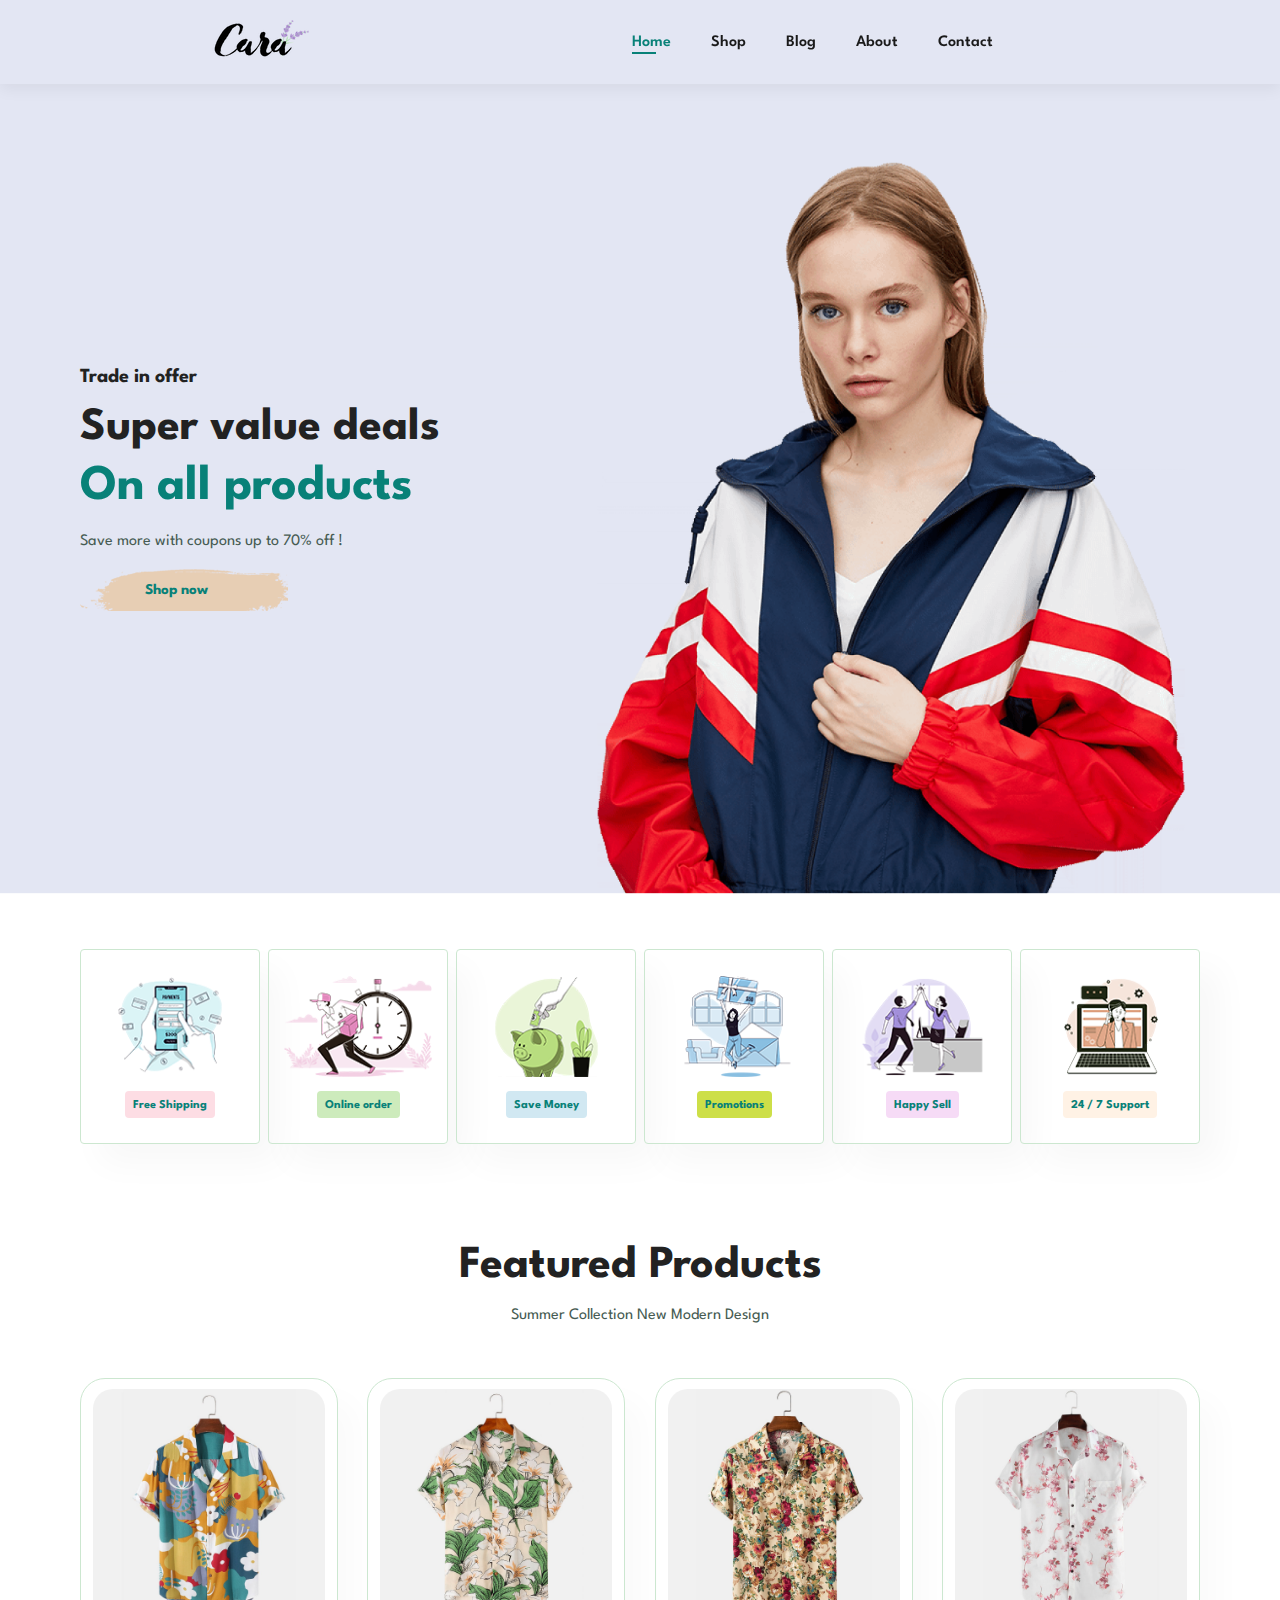
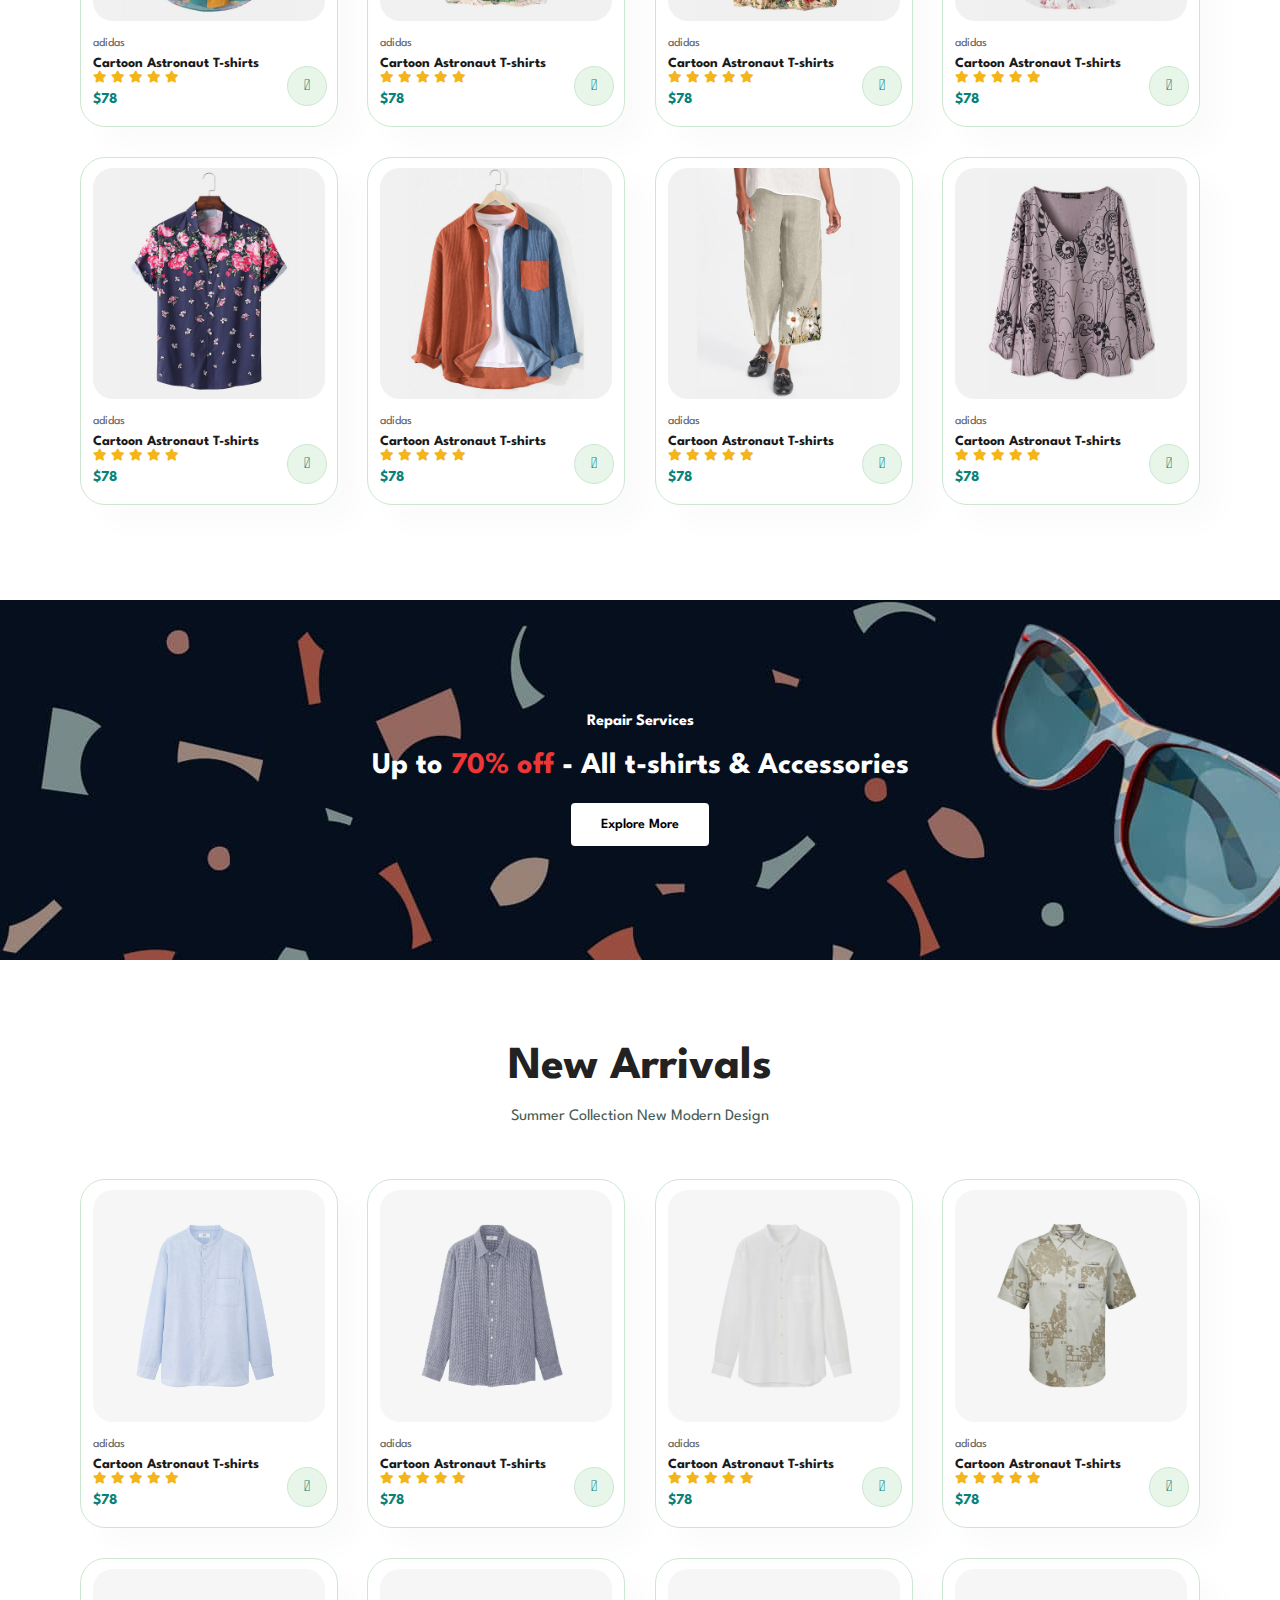
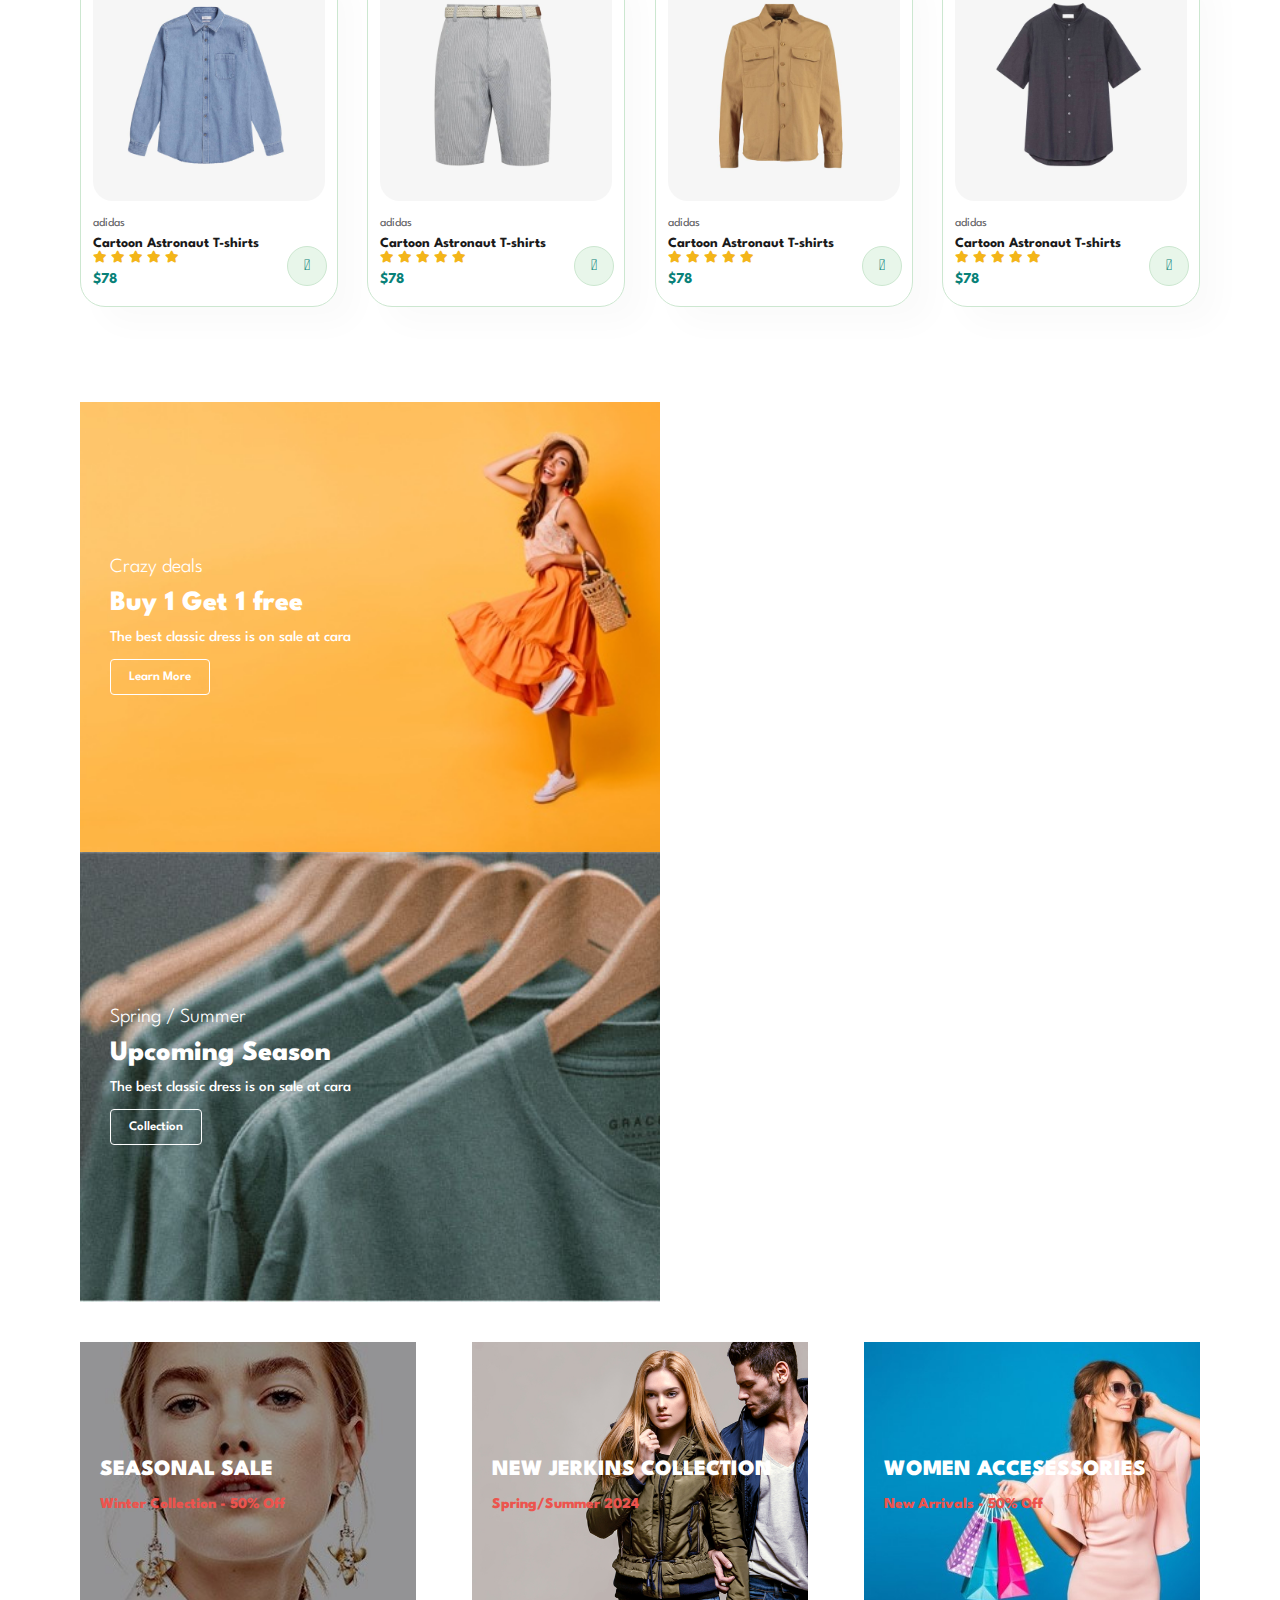
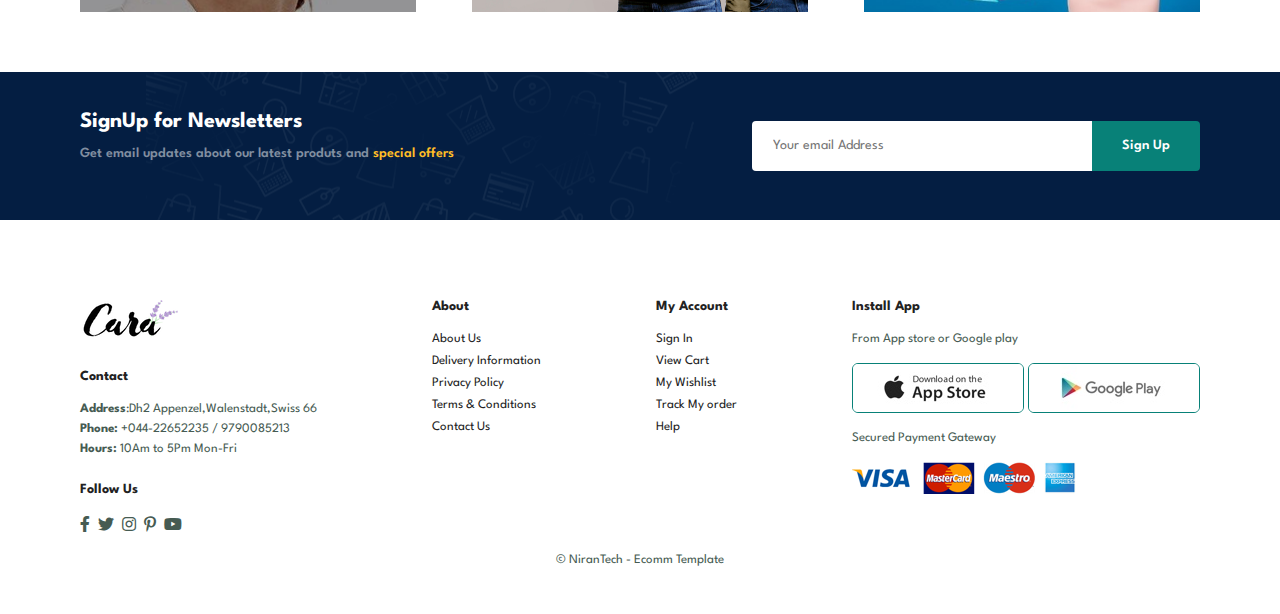
<file: index.html>
<!DOCTYPE html>
<html lang="en">

    <head>
        <meta charset="UTF-8">
        <meta http-equiv="X-UA-Compatible" content="IE=edge">
        <meta name="viewport" content="width=device-width, initial-scale=1.0">
        <title>Ecommerce Portal</title>
        <link rel="stylesheet" href="https://pro.fontawesome.com/releases/v5.10.0/css/all.css" />

        <link rel="stylesheet" href="style.css">
    </head>

    <body>

        <section id="header">
            <a href="#"><img src="img/logo.png" class="logo" alt=""></a>
    
            <div>
                <ul id="navbar">
                    <li><a class="active" href="index.html">Home</a></li>
                    <li><a href="shop.html">Shop</a></li>
                    <li><a href="blog.html">Blog</a></li>
                    <li><a href="about.html">About</a></li>
                    <li><a href="contact.html">Contact</a></li>
                    <li id="lg-bag"><a href="cart.html"><i class="far fa-shopping-bag"></i></a></li>
                    <a href="#" id="close"><i class="far fa-times"></i></a>
                </ul>
            </div>

            <div id="mobile">
                <a href="cart.html"><i class="far fa-shopping-bag"></i></a>
                <i id="bar" class="fas fa-outdent"></i>

            </div>
          </section>

          <section id="hero">
            <h4>Trade in offer</h4>
            <h2>Super value deals</h2>
            <h1>On all products</h1>
            <p>Save more with coupons up to 70% off !</p>
            <button>Shop now</button>
          </section>

          <section id="feature" class="section-p1 ">
            <div class="feature-box">
                <img src="img/features/f1.png" alt="">
                <h6>Free Shipping</h6>
            </div>
            <div class="feature-box">
                <img src="img/features/f2.png" alt="">
                <h6>Online order</h6>
            </div>
            <div class="feature-box">
                <img src="img/features/f3.png" alt="">
                <h6>Save Money</h6>
            </div>
            <div class="feature-box">
                <img src="img/features/f4.png" alt="">
                <h6>Promotions</h6>
            </div>
            <div class="feature-box">
                <img src="img/features/f5.png" alt="">
                <h6>Happy Sell</h6>
            </div>
            <div class="feature-box">
                <img src="img/features/f6.png" alt="">
                <h6>24 / 7 Support</h6>
            </div>
          </section>

          <section id="product1" class="section-p1">
            <h2>Featured Products</h2>
            <p>Summer Collection New Modern Design</p>
            <div class="pro-container">
                <div class="pro">
                    <img src="img/products/f1.jpg" alt="">
                    <div class="des">
                        <span>adidas</span>
                        <h5>Cartoon Astronaut T-shirts</h5>
                        <div class="star">
                            <i class="fas fa-star"></i>
                            <i class="fas fa-star"></i>
                            <i class="fas fa-star"></i>
                            <i class="fas fa-star"></i>
                            <i class="fas fa-star"></i>
                        </div>
                        <h4>$78</h4>
                    </div>
                    <a href="#"><i class="fal fa-shopping-cart cart"></i></a>
                </div>
                <div class="pro">
                    <img src="img/products/f2.jpg" alt="">
                    <div class="des">
                        <span>adidas</span>
                        <h5>Cartoon Astronaut T-shirts</h5>
                        <div class="star">
                            <i class="fas fa-star"></i>
                            <i class="fas fa-star"></i>
                            <i class="fas fa-star"></i>
                            <i class="fas fa-star"></i>
                            <i class="fas fa-star"></i>
                        </div>
                        <h4>$78</h4>
                    </div>
                    <a href="#"><i class="fal fa-shopping-cart cart"></i></a>
                </div>
                <div class="pro">
                    <img src="img/products/f3.jpg" alt="">
                    <div class="des">
                        <span>adidas</span>
                        <h5>Cartoon Astronaut T-shirts</h5>
                        <div class="star">
                            <i class="fas fa-star"></i>
                            <i class="fas fa-star"></i>
                            <i class="fas fa-star"></i>
                            <i class="fas fa-star"></i>
                            <i class="fas fa-star"></i>
                        </div>
                        <h4>$78</h4>
                    </div>
                    <a href="#"><i class="fal fa-shopping-cart cart"></i></a>
                </div>
                <div class="pro">
                    <img src="img/products/f4.jpg" alt="">
                    <div class="des">
                        <span>adidas</span>
                        <h5>Cartoon Astronaut T-shirts</h5>
                        <div class="star">
                            <i class="fas fa-star"></i>
                            <i class="fas fa-star"></i>
                            <i class="fas fa-star"></i>
                            <i class="fas fa-star"></i>
                            <i class="fas fa-star"></i>
                        </div>
                        <h4>$78</h4>
                    </div>
                    <a href="#"><i class="fal fa-shopping-cart cart"></i></a>
                </div>
                <div class="pro">
                    <img src="img/products/f5.jpg" alt="">
                    <div class="des">
                        <span>adidas</span>
                        <h5>Cartoon Astronaut T-shirts</h5>
                        <div class="star">
                            <i class="fas fa-star"></i>
                            <i class="fas fa-star"></i>
                            <i class="fas fa-star"></i>
                            <i class="fas fa-star"></i>
                            <i class="fas fa-star"></i>
                        </div>
                        <h4>$78</h4>
                    </div>
                    <a href="#"><i class="fal fa-shopping-cart cart"></i></a>
                </div>
                <div class="pro">
                    <img src="img/products/f6.jpg" alt="">
                    <div class="des">
                        <span>adidas</span>
                        <h5>Cartoon Astronaut T-shirts</h5>
                        <div class="star">
                            <i class="fas fa-star"></i>
                            <i class="fas fa-star"></i>
                            <i class="fas fa-star"></i>
                            <i class="fas fa-star"></i>
                            <i class="fas fa-star"></i>
                        </div>
                        <h4>$78</h4>
                    </div>
                    <a href="#"><i class="fal fa-shopping-cart cart"></i></a>
                </div>
                <div class="pro">
                    <img src="img/products/f7.jpg" alt="">
                    <div class="des">
                        <span>adidas</span>
                        <h5>Cartoon Astronaut T-shirts</h5>
                        <div class="star">
                            <i class="fas fa-star"></i>
                            <i class="fas fa-star"></i>
                            <i class="fas fa-star"></i>
                            <i class="fas fa-star"></i>
                            <i class="fas fa-star"></i>
                        </div>
                        <h4>$78</h4>
                    </div>
                    <a href="#"><i class="fal fa-shopping-cart cart"></i></a>
                </div>
                <div class="pro">
                    <img src="img/products/f8.jpg" alt="">
                    <div class="des">
                        <span>adidas</span>
                        <h5>Cartoon Astronaut T-shirts</h5>
                        <div class="star">
                            <i class="fas fa-star"></i>
                            <i class="fas fa-star"></i>
                            <i class="fas fa-star"></i>
                            <i class="fas fa-star"></i>
                            <i class="fas fa-star"></i>
                        </div>
                        <h4>$78</h4>
                    </div>
                    <a href="#"><i class="fal fa-shopping-cart cart"></i></a>
                </div>
            </div>
          </section>

          <section id="banner" class="section-m1">
            <h4>Repair Services</h4>
            <h2>Up to <span>70% off </span> - All t-shirts & Accessories</h2>
            <button class="normal">Explore More</button>

          </section>

          <section id="product1" class="section-p1">
            <h2>New Arrivals</h2>
            <p>Summer Collection New Modern Design</p>
            <div class="pro-container">
                <div class="pro">
                    <img src="img/products/n1.jpg" alt="">
                    <div class="des">
                        <span>adidas</span>
                        <h5>Cartoon Astronaut T-shirts</h5>
                        <div class="star">
                            <i class="fas fa-star"></i>
                            <i class="fas fa-star"></i>
                            <i class="fas fa-star"></i>
                            <i class="fas fa-star"></i>
                            <i class="fas fa-star"></i>
                        </div>
                        <h4>$78</h4>
                    </div>
                    <a href="#"><i class="fal fa-shopping-cart cart"></i></a>
                </div>
                <div class="pro">
                    <img src="img/products/n2.jpg" alt="">
                    <div class="des">
                        <span>adidas</span>
                        <h5>Cartoon Astronaut T-shirts</h5>
                        <div class="star">
                            <i class="fas fa-star"></i>
                            <i class="fas fa-star"></i>
                            <i class="fas fa-star"></i>
                            <i class="fas fa-star"></i>
                            <i class="fas fa-star"></i>
                        </div>
                        <h4>$78</h4>
                    </div>
                    <a href="#"><i class="fal fa-shopping-cart cart"></i></a>
                </div>
                <div class="pro">
                    <img src="img/products/n3.jpg" alt="">
                    <div class="des">
                        <span>adidas</span>
                        <h5>Cartoon Astronaut T-shirts</h5>
                        <div class="star">
                            <i class="fas fa-star"></i>
                            <i class="fas fa-star"></i>
                            <i class="fas fa-star"></i>
                            <i class="fas fa-star"></i>
                            <i class="fas fa-star"></i>
                        </div>
                        <h4>$78</h4>
                    </div>
                    <a href="#"><i class="fal fa-shopping-cart cart"></i></a>
                </div>
                <div class="pro">
                    <img src="img/products/n4.jpg" alt="">
                    <div class="des">
                        <span>adidas</span>
                        <h5>Cartoon Astronaut T-shirts</h5>
                        <div class="star">
                            <i class="fas fa-star"></i>
                            <i class="fas fa-star"></i>
                            <i class="fas fa-star"></i>
                            <i class="fas fa-star"></i>
                            <i class="fas fa-star"></i>
                        </div>
                        <h4>$78</h4>
                    </div>
                    <a href="#"><i class="fal fa-shopping-cart cart"></i></a>
                </div>
                <div class="pro">
                    <img src="img/products/n5.jpg" alt="">
                    <div class="des">
                        <span>adidas</span>
                        <h5>Cartoon Astronaut T-shirts</h5>
                        <div class="star">
                            <i class="fas fa-star"></i>
                            <i class="fas fa-star"></i>
                            <i class="fas fa-star"></i>
                            <i class="fas fa-star"></i>
                            <i class="fas fa-star"></i>
                        </div>
                        <h4>$78</h4>
                    </div>
                    <a href="#"><i class="fal fa-shopping-cart cart"></i></a>
                </div>
                <div class="pro">
                    <img src="img/products/n6.jpg" alt="">
                    <div class="des">
                        <span>adidas</span>
                        <h5>Cartoon Astronaut T-shirts</h5>
                        <div class="star">
                            <i class="fas fa-star"></i>
                            <i class="fas fa-star"></i>
                            <i class="fas fa-star"></i>
                            <i class="fas fa-star"></i>
                            <i class="fas fa-star"></i>
                        </div>
                        <h4>$78</h4>
                    </div>
                    <a href="#"><i class="fal fa-shopping-cart cart"></i></a>
                </div>
                <div class="pro">
                    <img src="img/products/n7.jpg" alt="">
                    <div class="des">
                        <span>adidas</span>
                        <h5>Cartoon Astronaut T-shirts</h5>
                        <div class="star">
                            <i class="fas fa-star"></i>
                            <i class="fas fa-star"></i>
                            <i class="fas fa-star"></i>
                            <i class="fas fa-star"></i>
                            <i class="fas fa-star"></i>
                        </div>
                        <h4>$78</h4>
                    </div>
                    <a href="#"><i class="fal fa-shopping-cart cart"></i></a>
                </div>
                <div class="pro">
                    <img src="img/products/n8.jpg" alt="">
                    <div class="des">
                        <span>adidas</span>
                        <h5>Cartoon Astronaut T-shirts</h5>
                        <div class="star">
                            <i class="fas fa-star"></i>
                            <i class="fas fa-star"></i>
                            <i class="fas fa-star"></i>
                            <i class="fas fa-star"></i>
                            <i class="fas fa-star"></i>
                        </div>
                        <h4>$78</h4>
                    </div>
                    <a href="#"><i class="fal fa-shopping-cart cart"></i></a>
                </div>
            </div>
          </section>

         <section id="sm-banner" class="section-p1">
            <div class="banner-box">
                <h4>Crazy deals</h4>
                <h2>Buy 1 Get 1 free</h2>
                <span>The best classic dress is on sale at cara</span>
                <button class="white" >Learn More</button>
            </div>
            <div class="banner-box banner-box2">
                <h4>Spring / Summer</h4>
                <h2>Upcoming Season</h2>
                <span>The best classic dress is on sale at cara</span>
                <button class="white">Collection</button>
            </div>
         </section>

         <section id="banner3">
            <div class="banner-box ">
                <!-- -->
                <h2>SEASONAL SALE </h2>
                <h3>Winter Collection - 50% Off</h3>
                <!--  -->

            </div>
            <div class="banner-box banner-box2 ">
                <!-- -->
                <h2>NEW JERKINS COLLECTION </h2>
                <h3>Spring/Summer 2024</h3>
                <!--  -->

            </div>
            <div class="banner-box banner-box3 ">
                <!-- -->
                <h2>WOMEN ACCESESSORIES </h2>
                <h3>New Arrivals - 50% Off</h3>
                <!--  -->

            </div>
         </section>

         <section id="newsletter" class="section-p1 section-m1">
            <div class="newstext">
                <h4>SignUp for Newsletters</h4>
                <p>Get email updates about our latest produts and <span>special offers</span></p>
            </div>

            <div class="form">
                <input type="text" placeholder="Your email Address">
                <button class="normal">Sign Up</button>
            </div>
         </section>

         <footer class="section-p1">
            <div class="col">
                <img src="./img/logo.png" class="logo" alt="">
                <h4>Contact</h4>
                <p><strong>Address</strong>:Dh2 Appenzel,Walenstadt,Swiss 66</p>
                <p><strong>Phone:</strong> +044-22652235 / 9790085213</p>
                <p><strong>Hours:</strong> 10Am to 5Pm Mon-Fri</p>
                <div class="follow">
                    <h4>Follow Us</h4>
                    <div class="icon">
                        <i class="fab fa-facebook-f"></i>
                        <i class="fab fa-twitter"></i>
                        <i class="fab fa-instagram"></i>
                        <i class="fab fa-pinterest-p"></i>
                        <i class="fab fa-youtube"></i>
                    </div>
                </div>
            </div>

            <div class="col">
                <h4>About</h4>
                <a href="#">About Us</a>
                <a href="#">Delivery Information</a>
                <a href="#">Privacy Policy</a>
                <a href="#">Terms & Conditions</a>
                <a href="#">Contact Us</a>

            </div>
            <div class="col">
                <h4>My Account</h4>
                <a href="#">Sign In</a>
                <a href="#">View Cart</a>
                <a href="#">My Wishlist</a>
                <a href="#">Track My order</a>
                <a href="#">Help</a>

            </div>

            <div class="col install">
                <h4>Install App</h4>
                <p>From App store or Google play</p>
                <div class="row">
                    <img src="img/pay/app.jpg" alt="">
                    <img src="img/pay/play.jpg" alt="">
                </div>
                <p>Secured Payment Gateway</p>
                <img src="img/pay/pay.png" alt="">
            </div>

            <div class="copyright">
                <p>&copy; NiranTech - Ecomm Template</p>
            </div>
         </footer>
        
          
        <script src="script.js"></script>
    </body>

</html>
</file>
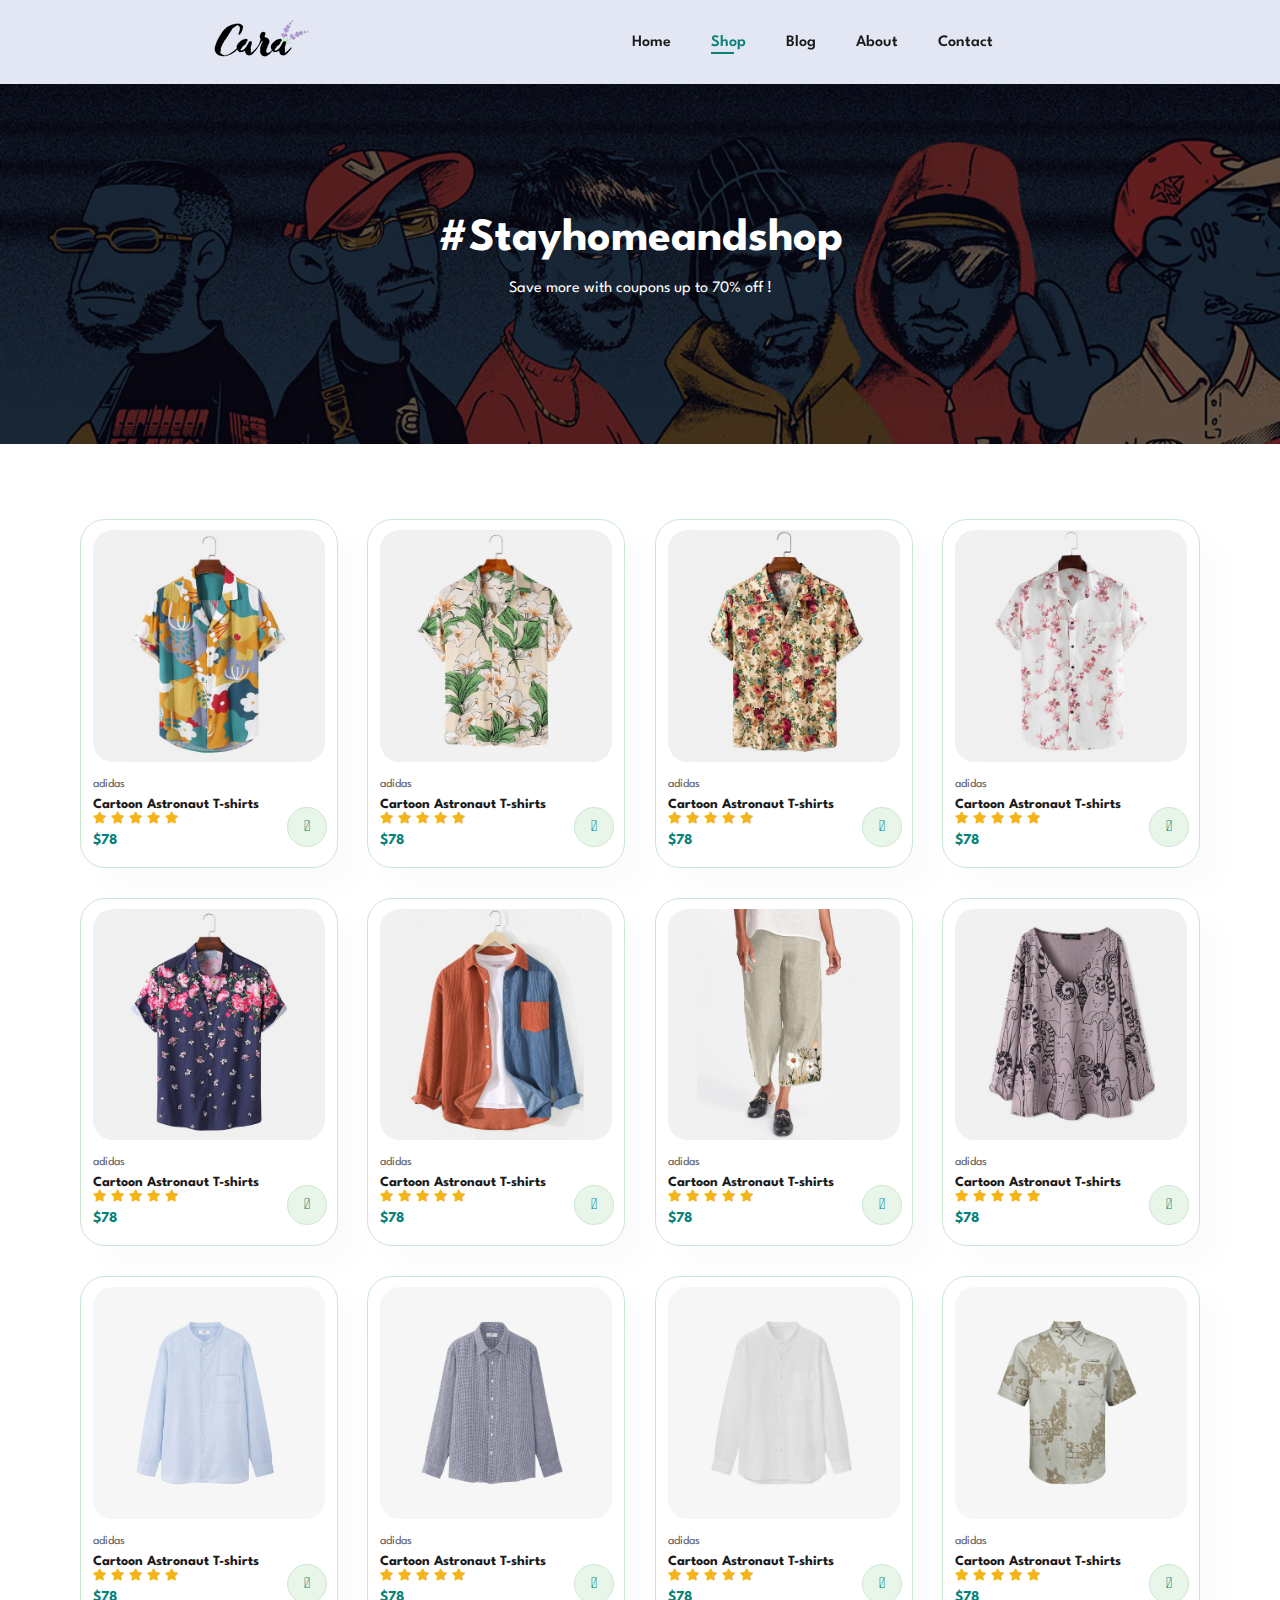
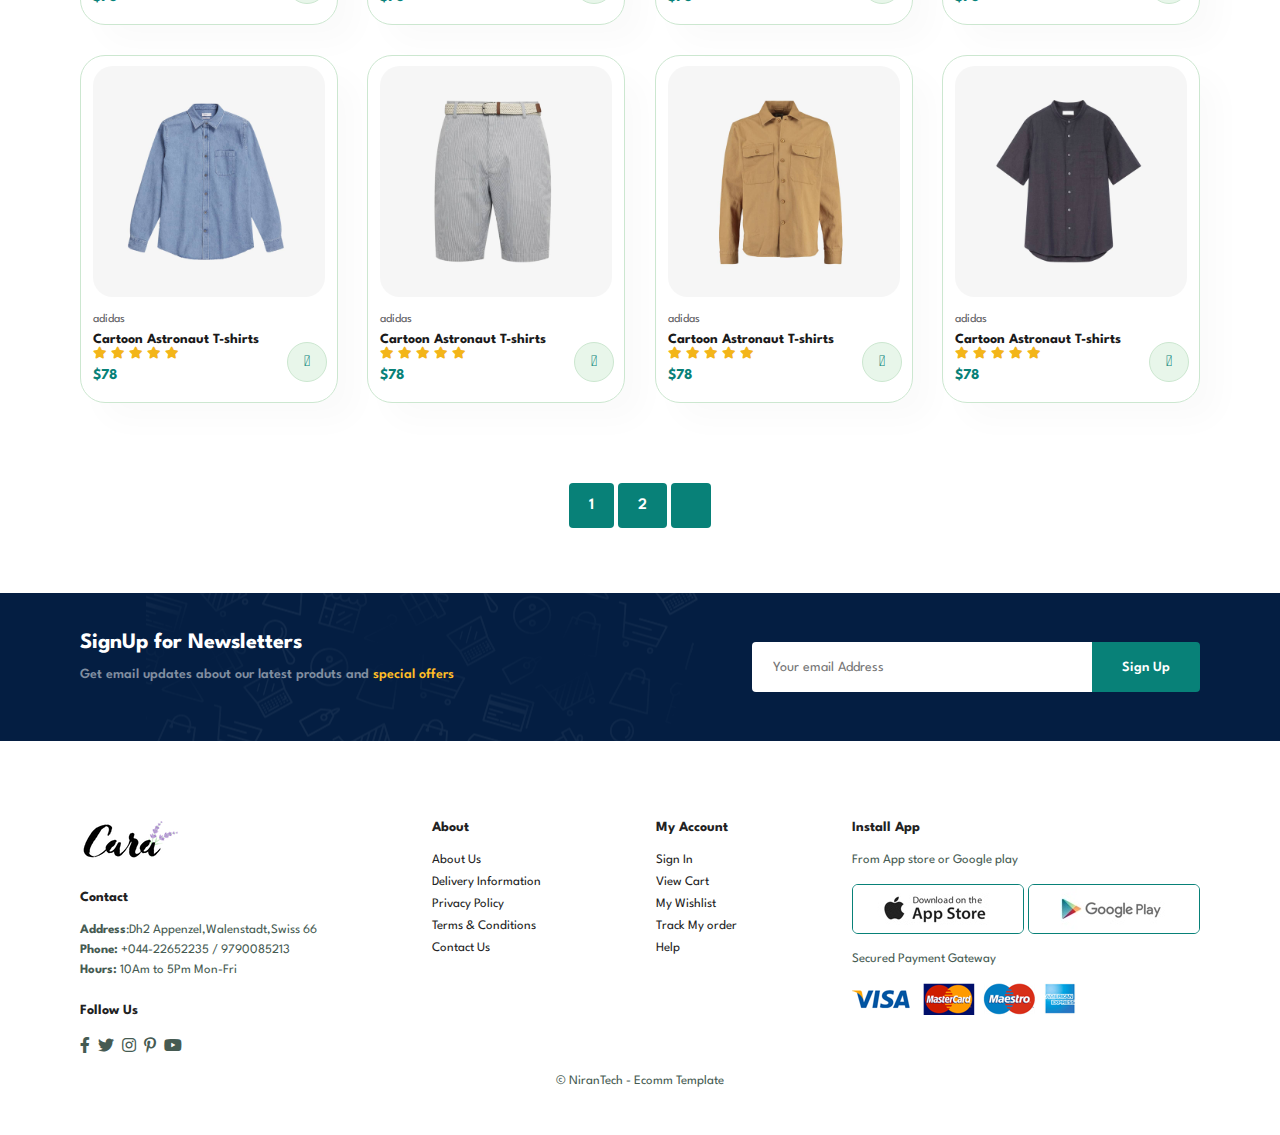
<file: shop.html>
<!DOCTYPE html>
<html lang="en">

    <head>
        <meta charset="UTF-8">
        <meta http-equiv="X-UA-Compatible" content="IE=edge">
        <meta name="viewport" content="width=device-width, initial-scale=1.0">
        <title>Tech2etc Ecommerce Tutorial</title>
        <link rel="stylesheet" href="https://pro.fontawesome.com/releases/v5.10.0/css/all.css" />

        <link rel="stylesheet" href="style.css">
    </head>

    <body>

        <script src="script.js"></script><!DOCTYPE html>
        <html lang="en">
        
            <head>
                <meta charset="UTF-8">
                <meta http-equiv="X-UA-Compatible" content="IE=edge">
                <meta name="viewport" content="width=device-width, initial-scale=1.0">
                <title>Ecommerce Portal</title>
                <link rel="stylesheet" href="https://pro.fontawesome.com/releases/v5.10.0/css/all.css" />
        
                <link rel="stylesheet" href="style.css">
            </head>
        
            <body>
        
                <section id="header">
                    <a href="#"><img src="img/logo.png" class="logo" alt=""></a>
            
                    <div>
                        <ul id="navbar">
                            <li><a  href="index.html">Home</a></li>
                            <li><a class="active" href="shop.html">Shop</a></li>
                            <li><a href="blog.html">Blog</a></li>
                            <li><a href="about.html">About</a></li>
                            <li><a href="contact.html">Contact</a></li>
                            <li id="lg-bag"><a href="cart.html"><i class="far fa-shopping-bag"></i></a></li>
                            <a href="#" id="close"><i class="far fa-times"></i></a>
                        </ul>
                    </div>
        
                    <div id="mobile">
                        <a href="cart.html"><i class="far fa-shopping-bag"></i></a>
                        <i id="bar" class="fas fa-outdent"></i>
        
                    </div>
                  </section>
        
                  <section id="page-header">
                    
                    <h2>#Stayhomeandshop</h2>
                    
                    <p>Save more with coupons up to 70% off !</p>
                    
                  </section>
        
             
        
                  <section id="product1" class="section-p1">
                    
                    <div class="pro-container">
                        <div class="pro" onclick="window.location.href='sproduct.html';">
                            <img src="img/products/f1.jpg" alt="">
                            <div class="des">
                                <span>adidas</span>
                                <h5>Cartoon Astronaut T-shirts</h5>
                                <div class="star">
                                    <i class="fas fa-star"></i>
                                    <i class="fas fa-star"></i>
                                    <i class="fas fa-star"></i>
                                    <i class="fas fa-star"></i>
                                    <i class="fas fa-star"></i>
                                </div>
                                <h4>$78</h4>
                            </div>
                            <a href="#"><i class="fal fa-shopping-cart cart"></i></a>
                        </div>
                        <div class="pro">
                            <img src="img/products/f2.jpg" alt="">
                            <div class="des">
                                <span>adidas</span>
                                <h5>Cartoon Astronaut T-shirts</h5>
                                <div class="star">
                                    <i class="fas fa-star"></i>
                                    <i class="fas fa-star"></i>
                                    <i class="fas fa-star"></i>
                                    <i class="fas fa-star"></i>
                                    <i class="fas fa-star"></i>
                                </div>
                                <h4>$78</h4>
                            </div>
                            <a href="#"><i class="fal fa-shopping-cart cart"></i></a>
                        </div>
                        <div class="pro">
                            <img src="img/products/f3.jpg" alt="">
                            <div class="des">
                                <span>adidas</span>
                                <h5>Cartoon Astronaut T-shirts</h5>
                                <div class="star">
                                    <i class="fas fa-star"></i>
                                    <i class="fas fa-star"></i>
                                    <i class="fas fa-star"></i>
                                    <i class="fas fa-star"></i>
                                    <i class="fas fa-star"></i>
                                </div>
                                <h4>$78</h4>
                            </div>
                            <a href="#"><i class="fal fa-shopping-cart cart"></i></a>
                        </div>
                        <div class="pro">
                            <img src="img/products/f4.jpg" alt="">
                            <div class="des">
                                <span>adidas</span>
                                <h5>Cartoon Astronaut T-shirts</h5>
                                <div class="star">
                                    <i class="fas fa-star"></i>
                                    <i class="fas fa-star"></i>
                                    <i class="fas fa-star"></i>
                                    <i class="fas fa-star"></i>
                                    <i class="fas fa-star"></i>
                                </div>
                                <h4>$78</h4>
                            </div>
                            <a href="#"><i class="fal fa-shopping-cart cart"></i></a>
                        </div>
                        <div class="pro">
                            <img src="img/products/f5.jpg" alt="">
                            <div class="des">
                                <span>adidas</span>
                                <h5>Cartoon Astronaut T-shirts</h5>
                                <div class="star">
                                    <i class="fas fa-star"></i>
                                    <i class="fas fa-star"></i>
                                    <i class="fas fa-star"></i>
                                    <i class="fas fa-star"></i>
                                    <i class="fas fa-star"></i>
                                </div>
                                <h4>$78</h4>
                            </div>
                            <a href="#"><i class="fal fa-shopping-cart cart"></i></a>
                        </div>
                        <div class="pro">
                            <img src="img/products/f6.jpg" alt="">
                            <div class="des">
                                <span>adidas</span>
                                <h5>Cartoon Astronaut T-shirts</h5>
                                <div class="star">
                                    <i class="fas fa-star"></i>
                                    <i class="fas fa-star"></i>
                                    <i class="fas fa-star"></i>
                                    <i class="fas fa-star"></i>
                                    <i class="fas fa-star"></i>
                                </div>
                                <h4>$78</h4>
                            </div>
                            <a href="#"><i class="fal fa-shopping-cart cart"></i></a>
                        </div>
                        <div class="pro">
                            <img src="img/products/f7.jpg" alt="">
                            <div class="des">
                                <span>adidas</span>
                                <h5>Cartoon Astronaut T-shirts</h5>
                                <div class="star">
                                    <i class="fas fa-star"></i>
                                    <i class="fas fa-star"></i>
                                    <i class="fas fa-star"></i>
                                    <i class="fas fa-star"></i>
                                    <i class="fas fa-star"></i>
                                </div>
                                <h4>$78</h4>
                            </div>
                            <a href="#"><i class="fal fa-shopping-cart cart"></i></a>
                        </div>
                        <div class="pro">
                            <img src="img/products/f8.jpg" alt="">
                            <div class="des">
                                <span>adidas</span>
                                <h5>Cartoon Astronaut T-shirts</h5>
                                <div class="star">
                                    <i class="fas fa-star"></i>
                                    <i class="fas fa-star"></i>
                                    <i class="fas fa-star"></i>
                                    <i class="fas fa-star"></i>
                                    <i class="fas fa-star"></i>
                                </div>
                                <h4>$78</h4>
                            </div>
                            <a href="#"><i class="fal fa-shopping-cart cart"></i></a>
                        </div>
                   
                        <div class="pro">
                            <img src="img/products/n1.jpg" alt="">
                            <div class="des">
                                <span>adidas</span>
                                <h5>Cartoon Astronaut T-shirts</h5>
                                <div class="star">
                                    <i class="fas fa-star"></i>
                                    <i class="fas fa-star"></i>
                                    <i class="fas fa-star"></i>
                                    <i class="fas fa-star"></i>
                                    <i class="fas fa-star"></i>
                                </div>
                                <h4>$78</h4>
                            </div>
                            <a href="#"><i class="fal fa-shopping-cart cart"></i></a>
                        </div>
                        <div class="pro">
                            <img src="img/products/n2.jpg" alt="">
                            <div class="des">
                                <span>adidas</span>
                                <h5>Cartoon Astronaut T-shirts</h5>
                                <div class="star">
                                    <i class="fas fa-star"></i>
                                    <i class="fas fa-star"></i>
                                    <i class="fas fa-star"></i>
                                    <i class="fas fa-star"></i>
                                    <i class="fas fa-star"></i>
                                </div>
                                <h4>$78</h4>
                            </div>
                            <a href="#"><i class="fal fa-shopping-cart cart"></i></a>
                        </div>
                        <div class="pro">
                            <img src="img/products/n3.jpg" alt="">
                            <div class="des">
                                <span>adidas</span>
                                <h5>Cartoon Astronaut T-shirts</h5>
                                <div class="star">
                                    <i class="fas fa-star"></i>
                                    <i class="fas fa-star"></i>
                                    <i class="fas fa-star"></i>
                                    <i class="fas fa-star"></i>
                                    <i class="fas fa-star"></i>
                                </div>
                                <h4>$78</h4>
                            </div>
                            <a href="#"><i class="fal fa-shopping-cart cart"></i></a>
                        </div>
                        <div class="pro">
                            <img src="img/products/n4.jpg" alt="">
                            <div class="des">
                                <span>adidas</span>
                                <h5>Cartoon Astronaut T-shirts</h5>
                                <div class="star">
                                    <i class="fas fa-star"></i>
                                    <i class="fas fa-star"></i>
                                    <i class="fas fa-star"></i>
                                    <i class="fas fa-star"></i>
                                    <i class="fas fa-star"></i>
                                </div>
                                <h4>$78</h4>
                            </div>
                            <a href="#"><i class="fal fa-shopping-cart cart"></i></a>
                        </div>
                        <div class="pro">
                            <img src="img/products/n5.jpg" alt="">
                            <div class="des">
                                <span>adidas</span>
                                <h5>Cartoon Astronaut T-shirts</h5>
                                <div class="star">
                                    <i class="fas fa-star"></i>
                                    <i class="fas fa-star"></i>
                                    <i class="fas fa-star"></i>
                                    <i class="fas fa-star"></i>
                                    <i class="fas fa-star"></i>
                                </div>
                                <h4>$78</h4>
                            </div>
                            <a href="#"><i class="fal fa-shopping-cart cart"></i></a>
                        </div>
                        <div class="pro">
                            <img src="img/products/n6.jpg" alt="">
                            <div class="des">
                                <span>adidas</span>
                                <h5>Cartoon Astronaut T-shirts</h5>
                                <div class="star">
                                    <i class="fas fa-star"></i>
                                    <i class="fas fa-star"></i>
                                    <i class="fas fa-star"></i>
                                    <i class="fas fa-star"></i>
                                    <i class="fas fa-star"></i>
                                </div>
                                <h4>$78</h4>
                            </div>
                            <a href="#"><i class="fal fa-shopping-cart cart"></i></a>
                        </div>
                        <div class="pro">
                            <img src="img/products/n7.jpg" alt="">
                            <div class="des">
                                <span>adidas</span>
                                <h5>Cartoon Astronaut T-shirts</h5>
                                <div class="star">
                                    <i class="fas fa-star"></i>
                                    <i class="fas fa-star"></i>
                                    <i class="fas fa-star"></i>
                                    <i class="fas fa-star"></i>
                                    <i class="fas fa-star"></i>
                                </div>
                                <h4>$78</h4>
                            </div>
                            <a href="#"><i class="fal fa-shopping-cart cart"></i></a>
                        </div>
                        <div class="pro">
                            <img src="img/products/n8.jpg" alt="">
                            <div class="des">
                                <span>adidas</span>
                                <h5>Cartoon Astronaut T-shirts</h5>
                                <div class="star">
                                    <i class="fas fa-star"></i>
                                    <i class="fas fa-star"></i>
                                    <i class="fas fa-star"></i>
                                    <i class="fas fa-star"></i>
                                    <i class="fas fa-star"></i>
                                </div>
                                <h4>$78</h4>
                            </div>
                            <a href="#"><i class="fal fa-shopping-cart cart"></i></a>
                        </div>
                    </div>
                  </section>
        
                <section id="pagination" class="section-p1">
                    <a href="#">1</a>
                    <a href="#">2</a>
                    <a href="#"><i class="fa fas-"></i></a>
                </section>
        
                 
        
                 <section id="newsletter" class="section-p1 section-m1">
                    <div class="newstext">
                        <h4>SignUp for Newsletters</h4>
                        <p>Get email updates about our latest produts and <span>special offers</span></p>
                    </div>
        
                    <div class="form">
                        <input type="text" placeholder="Your email Address">
                        <button class="normal">Sign Up</button>
                    </div>
                 </section>
        
                 <footer class="section-p1">
                    <div class="col">
                        <img src="./img/logo.png" class="logo" alt="">
                        <h4>Contact</h4>
                        <p><strong>Address</strong>:Dh2 Appenzel,Walenstadt,Swiss 66</p>
                        <p><strong>Phone:</strong> +044-22652235 / 9790085213</p>
                        <p><strong>Hours:</strong> 10Am to 5Pm Mon-Fri</p>
                        <div class="follow">
                            <h4>Follow Us</h4>
                            <div class="icon">
                                <i class="fab fa-facebook-f"></i>
                                <i class="fab fa-twitter"></i>
                                <i class="fab fa-instagram"></i>
                                <i class="fab fa-pinterest-p"></i>
                                <i class="fab fa-youtube"></i>
                            </div>
                        </div>
                    </div>
        
                    <div class="col">
                        <h4>About</h4>
                        <a href="#">About Us</a>
                        <a href="#">Delivery Information</a>
                        <a href="#">Privacy Policy</a>
                        <a href="#">Terms & Conditions</a>
                        <a href="#">Contact Us</a>
        
                    </div>
                    <div class="col">
                        <h4>My Account</h4>
                        <a href="#">Sign In</a>
                        <a href="#">View Cart</a>
                        <a href="#">My Wishlist</a>
                        <a href="#">Track My order</a>
                        <a href="#">Help</a>
        
                    </div>
        
                    <div class="col install">
                        <h4>Install App</h4>
                        <p>From App store or Google play</p>
                        <div class="row">
                            <img src="img/pay/app.jpg" alt="">
                            <img src="img/pay/play.jpg" alt="">
                        </div>
                        <p>Secured Payment Gateway</p>
                        <img src="img/pay/pay.png" alt="">
                    </div>
        
                    <div class="copyright">
                        <p>&copy; NiranTech - Ecomm Template</p>
                    </div>
                 </footer>
                
                  
                <script src="script.js"></script>
            </body>
        
        </html>
    </body>

</html>
</file>
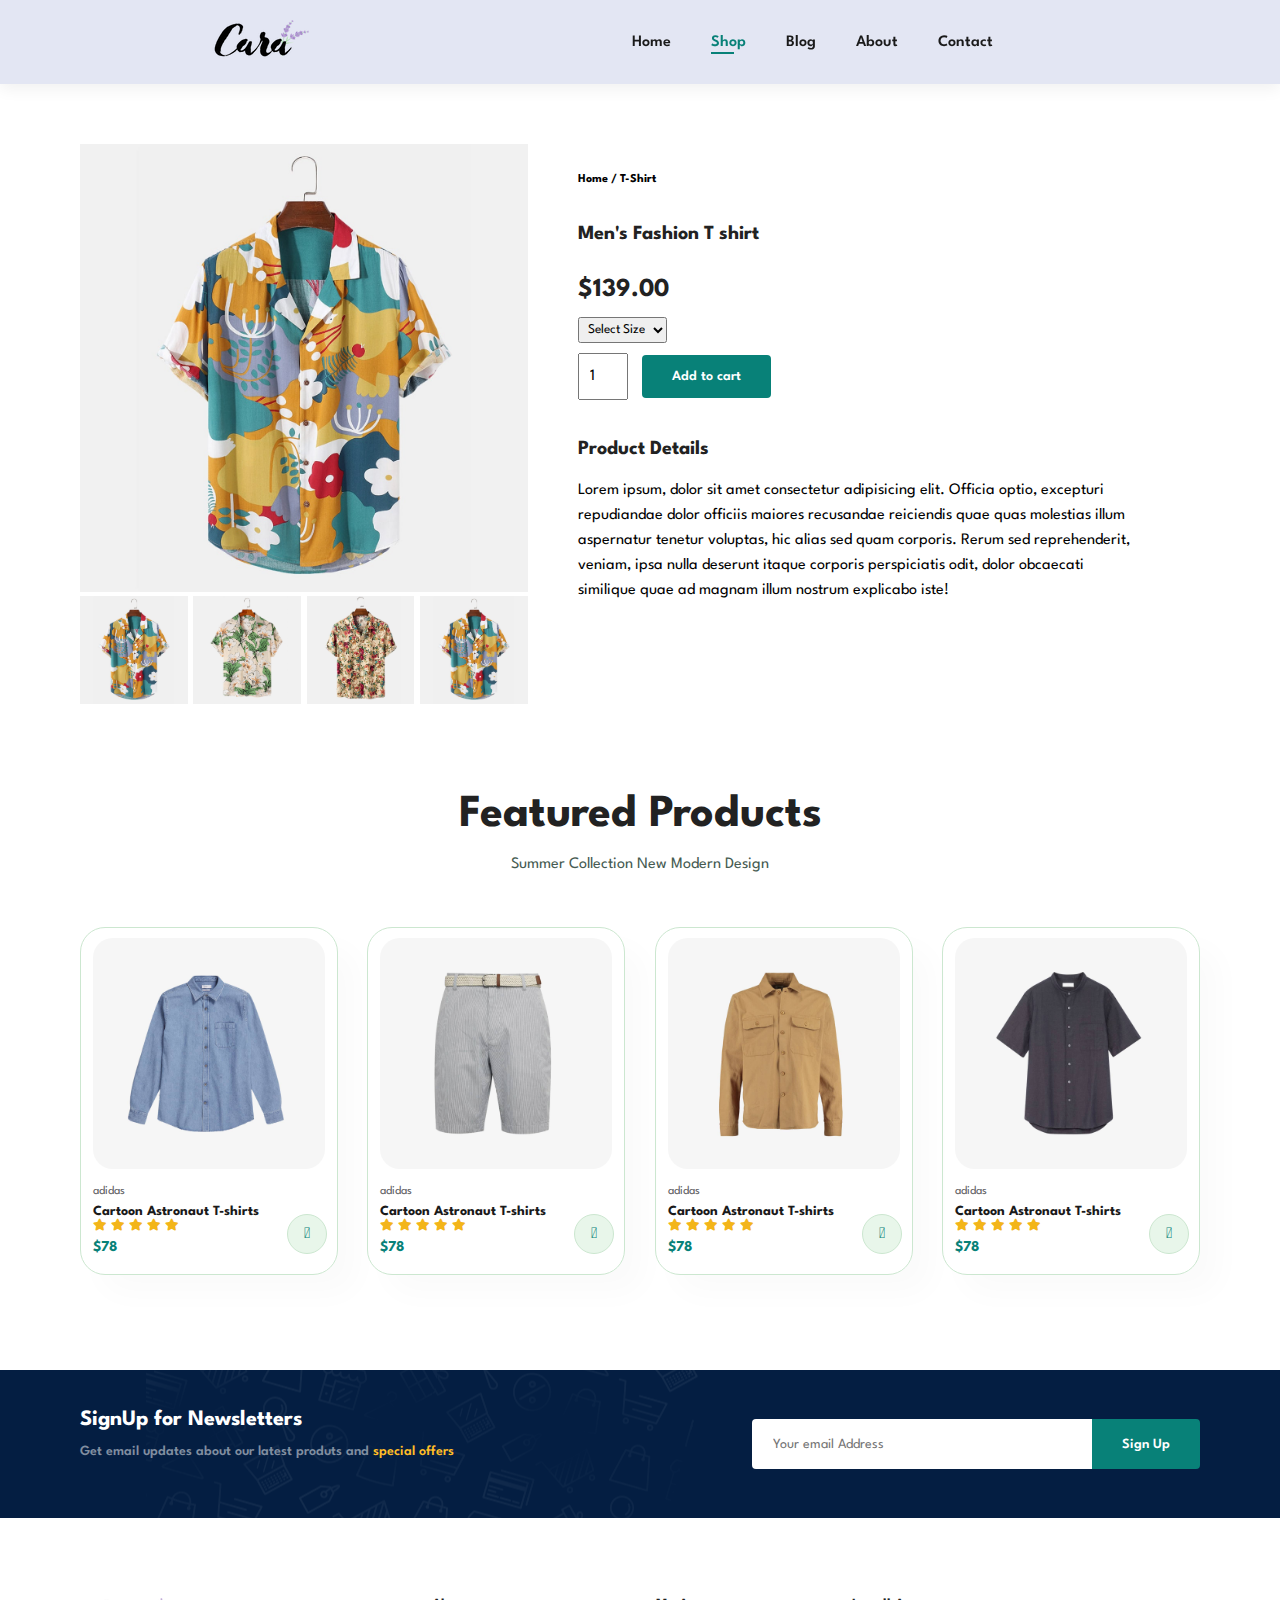
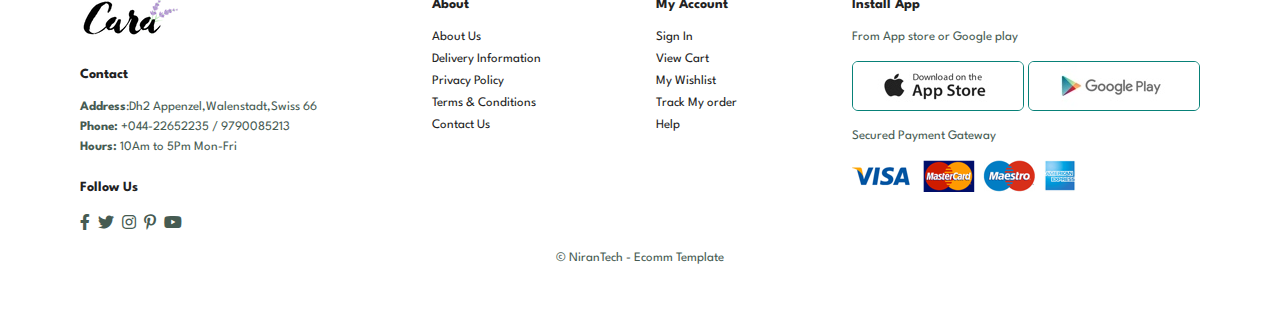
<file: sproduct.html>
<!DOCTYPE html>
<html lang="en">

    <head>
        <meta charset="UTF-8">
        <meta http-equiv="X-UA-Compatible" content="IE=edge">
        <meta name="viewport" content="width=device-width, initial-scale=1.0">
        <title>Tech2etc Ecommerce Tutorial</title>
        <link rel="stylesheet" href="https://pro.fontawesome.com/releases/v5.10.0/css/all.css" />

        <link rel="stylesheet" href="style.css">
    </head>

    <body>

        <script src="script.js"></script><!DOCTYPE html>
        <html lang="en">
        
            <head>
                <meta charset="UTF-8">
                <meta http-equiv="X-UA-Compatible" content="IE=edge">
                <meta name="viewport" content="width=device-width, initial-scale=1.0">
                <title>Ecommerce Portal</title>
                <link rel="stylesheet" href="https://pro.fontawesome.com/releases/v5.10.0/css/all.css" />
        
                <link rel="stylesheet" href="style.css">
            </head>
        
            <body>
        
                <section id="header">
                    <a href="#"><img src="img/logo.png" class="logo" alt=""></a>
            
                    <div>
                        <ul id="navbar">
                            <li><a  href="index.html">Home</a></li>
                            <li><a class="active" href="shop.html">Shop</a></li>
                            <li><a href="blog.html">Blog</a></li>
                            <li><a href="about.html">About</a></li>
                            <li><a href="contact.html">Contact</a></li>
                            <li id="lg-bag"><a href="cart.html"><i class="far fa-shopping-bag"></i></a></li>
                            <a href="#" id="close"><i class="far fa-times"></i></a>
                        </ul>
                    </div>
        
                    <div id="mobile">
                        <a href="cart.html"><i class="far fa-shopping-bag"></i></a>
                        <i id="bar" class="fas fa-outdent"></i>
        
                    </div>
                  </section>


                  <section id="prodetails" class="section-p1">
                    <div class="single-pro-image">
                        <img src="img/products/f1.jpg" width="100%" id="MainImg" alt="">

                        <div class="small-img-group">
                            <div class="small-img-col">
                                <img src="img/products/f1.jpg" width="100%" class="small-img" alt="">
                            </div>
                            <div class="small-img-col">
                                <img src="img/products/f2.jpg" width="100%" class="small-img" alt="">
                            </div>
                            <div class="small-img-col">
                                <img src="img/products/f3.jpg" width="100%" class="small-img" alt="">
                            </div>
                            <div class="small-img-col">
                                <img src="img/products/f1.jpg" width="100%" class="small-img" alt="">
                            </div>
                        </div>
                    </div>
                  
        
                 <div class="single-pro-details">
                    <h6>Home / T-Shirt</h6>
                    <h4>Men's Fashion T shirt</h4>
                    <h2>$139.00</h2>
                    <select name="" id="">
                        <option >Select Size</option>
                        <option >XL</option>
                        <option >XXL</option>
                        <option >Small</option>
                        <option >Large</option>
                    </select>
                    <input type="number" value="1">
                    <button class="normal">Add to cart</button>
                    <h4>Product Details</h4>
                    <span>Lorem ipsum, dolor sit amet consectetur adipisicing elit. Officia optio, excepturi repudiandae dolor officiis maiores recusandae reiciendis quae quas molestias illum aspernatur tenetur voluptas, hic alias sed quam corporis. Rerum sed reprehenderit, veniam, ipsa nulla deserunt itaque corporis perspiciatis odit, dolor obcaecati similique quae ad magnam illum nostrum explicabo iste!</span>
                 </div>
                </section>

                <section id="product1" class="section-p1">
                    <h2>Featured Products</h2>
                    <p>Summer Collection New Modern Design</p>
                    <div class="pro-container">
                       
                        <div class="pro">
                            <img src="img/products/n5.jpg" alt="">
                            <div class="des">
                                <span>adidas</span>
                                <h5>Cartoon Astronaut T-shirts</h5>
                                <div class="star">
                                    <i class="fas fa-star"></i>
                                    <i class="fas fa-star"></i>
                                    <i class="fas fa-star"></i>
                                    <i class="fas fa-star"></i>
                                    <i class="fas fa-star"></i>
                                </div>
                                <h4>$78</h4>
                            </div>
                            <a href="#"><i class="fal fa-shopping-cart cart"></i></a>
                        </div>
                        <div class="pro">
                            <img src="img/products/n6.jpg" alt="">
                            <div class="des">
                                <span>adidas</span>
                                <h5>Cartoon Astronaut T-shirts</h5>
                                <div class="star">
                                    <i class="fas fa-star"></i>
                                    <i class="fas fa-star"></i>
                                    <i class="fas fa-star"></i>
                                    <i class="fas fa-star"></i>
                                    <i class="fas fa-star"></i>
                                </div>
                                <h4>$78</h4>
                            </div>
                            <a href="#"><i class="fal fa-shopping-cart cart"></i></a>
                        </div>
                        <div class="pro">
                            <img src="img/products/n7.jpg" alt="">
                            <div class="des">
                                <span>adidas</span>
                                <h5>Cartoon Astronaut T-shirts</h5>
                                <div class="star">
                                    <i class="fas fa-star"></i>
                                    <i class="fas fa-star"></i>
                                    <i class="fas fa-star"></i>
                                    <i class="fas fa-star"></i>
                                    <i class="fas fa-star"></i>
                                </div>
                                <h4>$78</h4>
                            </div>
                            <a href="#"><i class="fal fa-shopping-cart cart"></i></a>
                        </div>
                        <div class="pro">
                            <img src="img/products/n8.jpg" alt="">
                            <div class="des">
                                <span>adidas</span>
                                <h5>Cartoon Astronaut T-shirts</h5>
                                <div class="star">
                                    <i class="fas fa-star"></i>
                                    <i class="fas fa-star"></i>
                                    <i class="fas fa-star"></i>
                                    <i class="fas fa-star"></i>
                                    <i class="fas fa-star"></i>
                                </div>
                                <h4>$78</h4>
                            </div>
                            <a href="#"><i class="fal fa-shopping-cart cart"></i></a>
                        </div>
                    </div>
                  </section>
        
        
                 <section id="newsletter" class="section-p1 section-m1">
                    <div class="newstext">
                        <h4>SignUp for Newsletters</h4>
                        <p>Get email updates about our latest produts and <span>special offers</span></p>
                    </div>
        
                    <div class="form">
                        <input type="text" placeholder="Your email Address">
                        <button class="normal">Sign Up</button>
                    </div>
                 </section>
        
                 <footer class="section-p1">
                    <div class="col">
                        <img src="./img/logo.png" class="logo" alt="">
                        <h4>Contact</h4>
                        <p><strong>Address</strong>:Dh2 Appenzel,Walenstadt,Swiss 66</p>
                        <p><strong>Phone:</strong> +044-22652235 / 9790085213</p>
                        <p><strong>Hours:</strong> 10Am to 5Pm Mon-Fri</p>
                        <div class="follow">
                            <h4>Follow Us</h4>
                            <div class="icon">
                                <i class="fab fa-facebook-f"></i>
                                <i class="fab fa-twitter"></i>
                                <i class="fab fa-instagram"></i>
                                <i class="fab fa-pinterest-p"></i>
                                <i class="fab fa-youtube"></i>
                            </div>
                        </div>
                    </div>
        
                    <div class="col">
                        <h4>About</h4>
                        <a href="#">About Us</a>
                        <a href="#">Delivery Information</a>
                        <a href="#">Privacy Policy</a>
                        <a href="#">Terms & Conditions</a>
                        <a href="#">Contact Us</a>
        
                    </div>
                    <div class="col">
                        <h4>My Account</h4>
                        <a href="#">Sign In</a>
                        <a href="#">View Cart</a>
                        <a href="#">My Wishlist</a>
                        <a href="#">Track My order</a>
                        <a href="#">Help</a>
        
                    </div>
        
                    <div class="col install">
                        <h4>Install App</h4>
                        <p>From App store or Google play</p>
                        <div class="row">
                            <img src="img/pay/app.jpg" alt="">
                            <img src="img/pay/play.jpg" alt="">
                        </div>
                        <p>Secured Payment Gateway</p>
                        <img src="img/pay/pay.png" alt="">
                    </div>
        
                    <div class="copyright">
                        <p>&copy; NiranTech - Ecomm Template</p>
                    </div>
                 </footer>

                 <script>
                    let mainImg = document.getElementById('MainImg')
                    let smallImg = document.getElementsByClassName('small-img')

                    smallImg[0].onclick = function(){
                        mainImg.src = smallImg[0].src;
                    }
                    smallImg[1].onclick = function(){
                        mainImg.src = smallImg[1].src;
                    }
                    smallImg[2].onclick = function(){
                        mainImg.src = smallImg[2].src;
                    }
                    smallImg[3].onclick = function(){
                        mainImg.src = smallImg[3].src;
                    }
                 </script>
                
                  
                <script src="script.js"></script>
            </body>
        
        </html>
    </body>

</html>
</file>
<file: style.css>
@import url("https://fonts.googleapis.com/css2?family=Spartan:wght@100;200;300;400;500;600;700;800;900&display=swap");
* {
  margin: 0;
  padding: 0;
  box-sizing: border-box;
  font-family: "Spartan", sans-serif;
}

html {
  scroll-behavior: smooth;
}

/* Global Styles */

h1 {
  font-size: 50px;
  line-height: 64px;
  color: #222;
}

h2 {
  font-size: 46px;
  line-height: 54px;
  color: #222;
}

h4 {
  font-size: 20px;
  color: #222;
}

h6 {
  font-weight: 700;
  font-size: 12px;
}

p {
  font-size: 16px;
  color: #465b52;
  margin: 15px 0 20px 0;
}

.section-p1 {
  padding: 40px 80px;
}

.section-m1 {
  margin: 40px 0;
}

/* Global styling for button */

button.normal{
  font-size: 14px;
  font-weight: 600;
  padding: 15px 30px;
  color: #000;
  background-color: #fff;
  border-radius: 4px;
  cursor: pointer;
  border: none;
  outline: none;
  transition: 0.2s;
}
button.white{
  font-size: 13px;
  font-weight: 600;
  padding: 11px 18px;
  color: #fff;
  background-color: transparent;
  border-radius: 4px;
  cursor: pointer;
  border: 1px solid #fff;
  outline: none;
  transition: 0.2s;
}

body {
  width: 100%;
}

/* HEADER */
#header{
  display: flex;
  justify-content: space-around;
  align-items: center;
  
  /* Top and bottom 20px - Left and right 80px */
  padding: 20px 80px;
  background-color: #e3e6f3;

  /* X-0 y -5px radius-15px with rgba */
  box-shadow: 0 5px 15px rgba(0, 0,0,0.06);
  z-index: 999;
  position: sticky;
  top: 0;
  left: 0;
}

#navbar{
  display: flex;
  align-items: center;
  justify-content: center;
}
#navbar li{
  list-style-type: none;
  padding: 0 20px;
  position: relative;
  
}

#navbar li a{
  text-decoration:none;
  font-size: 1rem;
  font-weight: 600;
  color: #1a1a1a;
  transition: 0.3s;
}

#navbar li a:hover,
#navbar li a.active{
  color: #088178;

}

#navbar li a.active::after,
#navbar li a:hover::after{
  content: '';
  width: 30%;
  height: 2px;
  background: #088178;
  position: absolute;
  bottom: -4px;
  left: 20px;
}

#mobile{
  display: none;
  align-items: center;
}

#close{
  display: none;
}

/* Home page */
#hero{
  background-image: url(img/hero4.png);
  height: 90vh;
  width: 100%;
  background-position: top 25% right 0;
  background-size: cover;
  padding: 0 80px;
  display: flex;
  align-items: flex-start;
  flex-direction: column;
  justify-content: center;
}

#hero h4{
  padding-bottom: 15px;
}
#hero h1{
  color: #088178;
}
#hero button{
  background-image: url('img/button.png');
  background-color: transparent;
  color: #088178;
  border: 0;
  padding: 14px 80px 14px 65px;
  background-repeat: no-repeat;
  cursor: pointer;
  font-weight: 700;
  font-size: 15px;
}

#feature{
  display: flex;
  align-items: center;
  justify-content: space-between;
  flex-wrap: wrap;
}

#feature .feature-box{
  width: 180px;
  text-align: center;
  padding: 25px 15px;
  box-shadow: 20px 20px 34px rgba(0, 0, 0, 0.03);
  border: 1px solid #cce7d0;
  border-radius: 4px;
  margin: 15px 0;

}
#feature .feature-box:hover{
  box-shadow: 10px 10px 54px rgba(0, 0, 0, 0.03);
}

/* To make the image responsive */
#feature .feature-box img{
width: 100%;
margin-bottom: 10px;
}

#feature .feature-box h6{
  display: inline-block;
  padding: 9px 8px 6px 8px;
  line-height: 1;
  border-radius: 4px;
  color: #088178;
  background-color: #fddde4;
}
#feature .feature-box:nth-child(2) h6{
  background-color: #cdebbc;
}
#feature .feature-box:nth-child(3) h6{
  background-color: #d1e8f2;
}
#feature .feature-box:nth-child(4) h6{
  background-color: #cddf48;
}
#feature .feature-box:nth-child(5) h6{
  background-color: #f6dbf6;
}
#feature .feature-box:nth-child(6) h6{
  background-color: #fff2e5;
}

#product1{
  text-align: center;
}

#product1 .pro-container{
  display: flex;
  justify-content: space-between;
  padding-top: 20px;
  flex-wrap: wrap;
}

#product1 .pro{
  width: 23%;
  min-width: 250px;
  padding: 10px 12px;
  border:1px solid #cce7d0;
  border-radius: 25px;
  cursor: pointer;
  box-shadow: 20px 20px 30px rgba(0, 0, 0, 0.02);
  margin: 15px 0;
  transition: 0.2s ease;
  position: relative;
}
#product1 .pro:hover{
  box-shadow: 20px 20px 30px rgba(0, 0, 0, 0.06);
}

#product1 .pro img{
  width: 100%;
  border-radius: 20px;
}
#product1 .pro .des{
  text-align: start;
  padding: 10px 0;
}

#product1 .pro .des span{
  color: #606063;
  font-size: 12px;

}

#product1 .pro .des h5{
  padding-top: 7px;
  color: #1a1a1a;
  font-size: 14px;
}
#product1 .pro .des i{
  font-size: 12px;
  color: rgb(243, 181, 25);
}

#product1 .pro .des h4{
  padding-top: 7px;
  font-size: 15px;
  font-weight: 700;
  color: #088178;
}

#product1 .pro .cart{
  width: 40px;
  height: 40px;
  line-height: 40px;
  border-radius: 50px;
  background-color: #e8f6ea;
  font-weight: 500;
  color: #088178;
  border: 1px solid #cce7d0;
  position: absolute;
  bottom: 20px;
  right: 10px;
}

#banner{
  display: flex;
  flex-direction: column;
  justify-content: center;
  align-items: center;
  text-align: center;
  background-image: url(img/banner/b2.jpg);
  width: 100%;
  height: 40vh;
  background-size: cover;
  background-position: center;
}

#banner h4{
  color: #fff;
  font-size: 1rem;
}
#banner h2{
  color: #fff;
  font-size: 30px;
  padding: 10px 0;
}

#banner h2 span{
  color: #ef3636;
}

#banner button:hover{
  background: #088178;
  color: #fff;
}
#sm-banner{
  display: flex;
  justify-content: space-between;
  flex-wrap: wrap;
}

#sm-banner .banner-box{
display: flex;
flex-direction: column;
justify-content: center;
align-items: flex-start;

background-image: url(img/banner/b17.jpg);
width: 580px;
height: 50vh;
background-size: cover;
background-position: center;
padding: 30px;
}

#sm-banner .banner-box2{
display: flex;
flex-direction: column;
justify-content: center;
align-items: flex-start;

background-image: url(img/banner/b10.jpg);
width: 580px;
height: 50vh;
background-size: cover;
background-position: center;
padding: 30px;
}

#sm-banner h4{
  color: #fff;
  font-size: 20px;
  font-weight: 300;
}
#sm-banner h2{
  color: #fff;
  font-size: 28px;
  font-weight: 800;
}
#sm-banner span{
  color: #fff;
  font-size: 15px;
  font-weight: 500;
  padding-bottom: 15px;
}

#sm-banner .banner-box:hover button{
  background: #088178;
  border: 1px solid #088178;
}

#banner3{
  display: flex;
  justify-content: space-between;
  flex-wrap: wrap;
  padding: 0 80px;
}

#banner3 .banner-box{
display: flex;
flex-direction: column;
justify-content: center;
align-items: flex-start;
background-image: url(img/banner/b7.jpg);
min-width: 30%;
height: 30vh;
background-size: cover;
background-position: center;
padding: 20px;
margin-bottom: 20px;
}

#banner3 .banner-box2{
  background-image: url(img/banner/b4.jpg);
}
#banner3 .banner-box3{
  background-image: url(img/banner/b18.jpg);
}

#banner3 h2{
  color: #fff;
  font-weight: 900;
  font-size: 22px;
  
}
#banner3 h3{
  color: #ec544e;
  font-weight: 800;
  font-size: 15px;

}

#newsletter{
  display: flex;
  justify-content: space-between;
  flex-wrap: wrap;
  align-items: center;
  background-image: url('img/banner/b14.png');
  background-repeat: no-repeat;
  background-position: 20% 30%;
  background-color: #041e42;
}

#newsletter h4{
  font-size: 22px;
  font-weight: 700;
  color: #fff;
}

#newsletter p{
  font-size: 14px;
  font-weight: 600;
  color: #818ea0;
}

#newsletter p span{
  font-size: 14px;
  font-weight: 600;
  cursor: pointer;
  color: #ffbd27;
}

#newsletter .form{
  display: flex;
  width: 40%;

}

#newsletter input{
  height: 3.12rem;
  padding: 0 1.25rem;
  font-size: 14px;
  width: 100%;
  border: 1px solid transparent;
  border-radius: 4px;
  outline: none;
  border-top-right-radius: 0;
  border-bottom-right-radius: 0;
}

#newsletter button{
  background-color: #088178;
  color: #fff;
  white-space: nowrap;
  border-top-left-radius: 0;
  border-bottom-left-radius: 0;
}

footer{
  display: flex;
  flex-wrap: wrap;
  justify-content: space-between;
}

footer .col{
  display: flex;
  flex-direction: column;
  align-items: flex-start;
  margin-bottom: 20px;
}

footer .logo{
  margin-bottom: 30px;

}

footer h4{
  font-size: 14px;
  padding-bottom: 20px;
}

footer p{
  font-size: 13px;
  margin: 0 0 8px 0;
}

footer a{
  font-size: 13px;
  text-decoration: none;
  color: #222;
  margin-bottom: 10px;
}

footer .follow{
  margin-top: 20px;
}

footer .follow i{
  color: #465b52;
  padding-right: 4px;
  cursor: pointer;
}

footer .install .row img{
  border: 1px solid #088178;
  border-radius: 6px;

}

footer .install img{
  margin: 10px 0 15px 0;
}
footer .follow i:hover,footer a:hover{
  color: #088178;
}

footer .copyright{
  width: 100%;
  text-align: center;
}

/*shop.html styling  */

#page-header{
  background-image: url('img/banner/b1.jpg');
  width: 100%;
  height: 40vh;
  background-size: cover;
  display: flex;
  justify-content: center;
  align-items: center;
  text-align: center;
  flex-direction: column;
  padding: 14px;
}

#page-header h2,#page-header p{
  color: white;

}

/* Pagination- */

#pagination{
  text-align: center;
}

#pagination a{
  text-decoration: none;
  background-color: #088178;
  padding: 15px 20px;
  border-radius: 4px;
  color: #fff;
  font-weight: 600;

}

#pagination a i{
  font-size: 1rem;
  font-weight: 600;
}

/* Single Product */

#prodetails{
  display: flex;
  margin-top: 20px;

}
/* Product -details - content text section */
#prodetails .single-pro-details{
  width: 50%;
  padding-top: 30px;

}

#prodetails .single-pro-details h4{
  padding: 40px 0 20px 0;
}
#prodetails .single-pro-details h2{
  font-size: 26px;
}

#prodetails .single-pro-details select{
  display: block;
  padding: 5px;
  margin-bottom: 10px;
  border-radius: 2.5px;
}

#prodetails .single-pro-details input{
  width: 50px;
  height: 47px;
  padding-left: 10px ;
  font-size: 1rem;
  margin-right: 10px;
}

#prodetails .single-pro-details input:focus{
outline: none;
}

#prodetails .single-pro-details button{
  background: #088178;
  color: #fff;
}
#prodetails .single-pro-details span{
  line-height: 25px;
}

#prodetails .single-pro-image{
  width: 40%;
  margin-right: 50px;
}

.small-img-group{
  display: flex;
  justify-content: space-between;
  
}

.small-img-col{
  flex-basis: 24%;
  cursor: pointer;
}
/* Media Query */

@media (max-width:799px){
  .section-p1{
    padding: 40px 40px;
  }

 #navbar{
  display: flex;
  flex-direction: column;
  align-items: flex-start;
  justify-content: flex-start;
  position: fixed;
  top: 0;
  right: -300px;
  height: 100vh;
  width: 300px;
  background-color: #e3e6f3;
  box-shadow: 0 40px 60px rgba(0,0,0,0.1);
  padding: 80px 0 0 10px;
  transition: 0.3s;
 }

 #navbar.active{
  right: 0;
 }
 
 #navbar li{
  margin-bottom: 25px;

 }

 #mobile{
  display: flex;
  align-items: center;
}

#mobile i{
  color: #1a1a1a;
  font-size: 24px;
  padding-left: 20px;
}

#close{
  display: initial;
  position: absolute;
  top: 30px;
  left: 30px;
  color: #222;
  font-size: 24px;
}
#lg-bag{
  display: none;
}
/* #close{
  display: flex;
} */

#hero{
  height: 70vh;
  padding: 0 80px;
  background-position: top 30% right 30%;
}

#feature{
  justify-content: center;
  
}
#feature .feature-box{
  margin: 15px 15px;
}

#product1 .pro-container{
  justify-content: center;
}
#product1 .pro{
  margin: 15px;
}

#banner{
  height: 25vh;
}

#sm-banner .banner-box{
  min-width: 100%;
  height: 30vh;
}
#banner3{
  padding: 0 40px;
}

#banner3 .banner-box{
  width: 20%;
}

#newsletter .form{
  width: 70%;
}

}

@media(max-width:477px){
  .section-p1{
    padding: 20px;
  }
  #header{
    padding: 10px 30px;
  }

  h1{
    font-size: 38px;
  }
  h2{
    font-size: 32px;
  
  }

  #hero{
    padding: 0 20px;
    background-position: 55%;
  }
#feature{
  justify-content: space-between;
}
#feature .feature-box{
  width: 155px;
  margin: 0 0 15px 0;
}

#product1 .pro{
  width: 100%;
}
#banner{
  height:  40vh;
}
#sm-banner .banner-box{
  height: 40vh;
}
#sm-banner .banner-box2{
  margin-top: 20px;
}
#banner3{
  padding: 0 20px;
}
#banner3 .banner-box{
  width: 100%;
}
#newsletter{
  padding: 40px 20px;
}
#newsletter .form{
  width: 100%;
}
footer .copyright{
  text-align: start;
}

/* SIngle product responsiveness */

#prodetails{
  display: flex;
  flex-direction: column;
}
#prodetails .single-pro-image{
  width: 100%;
  margin-right: 0px;
}
#prodetails .single-pro-details{
  width: 100%;
  
}
}
</file>
